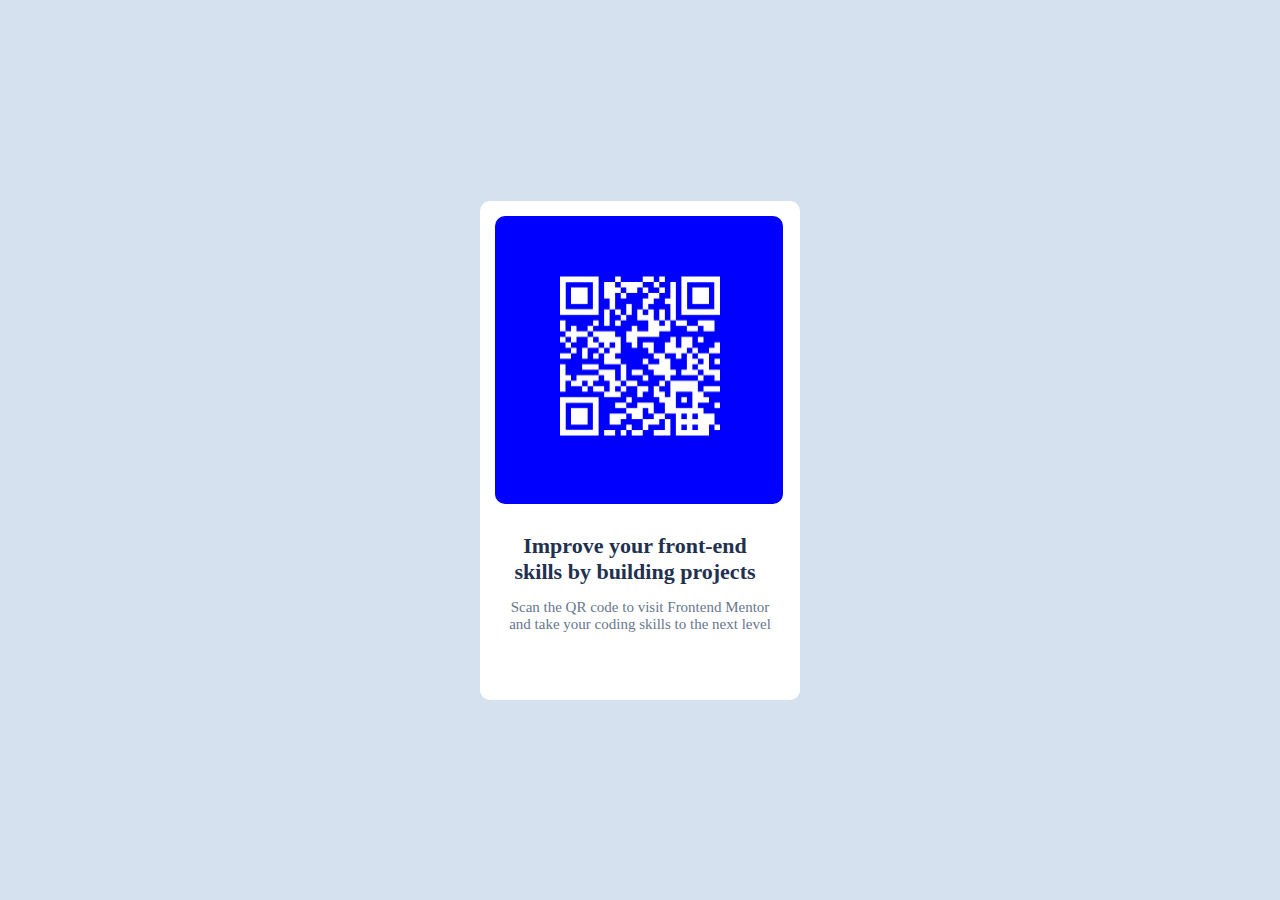
<file: index.html>
<!DOCTYPE html>
<html lang="en">
<head>
    <meta charset="UTF-8">
    <meta name="viewport" content="width=device-width, initial-scale=1.0">
    <link rel="stylesheet" href="style.css">
    <title>Challenge 1 : QR</title>
</head>
<body>
    <div class="kotak">
        <div class="kotak2">
            <img src="QR.png" alt="QR Image">
        </div>
        <h4>Improve your front-end <br>skills by building projects</h4>
        <p>Scan the QR code to visit Frontend Mentor <br>and take your coding skills to the next level</p>
    </div>
</body>
</html>
</file>
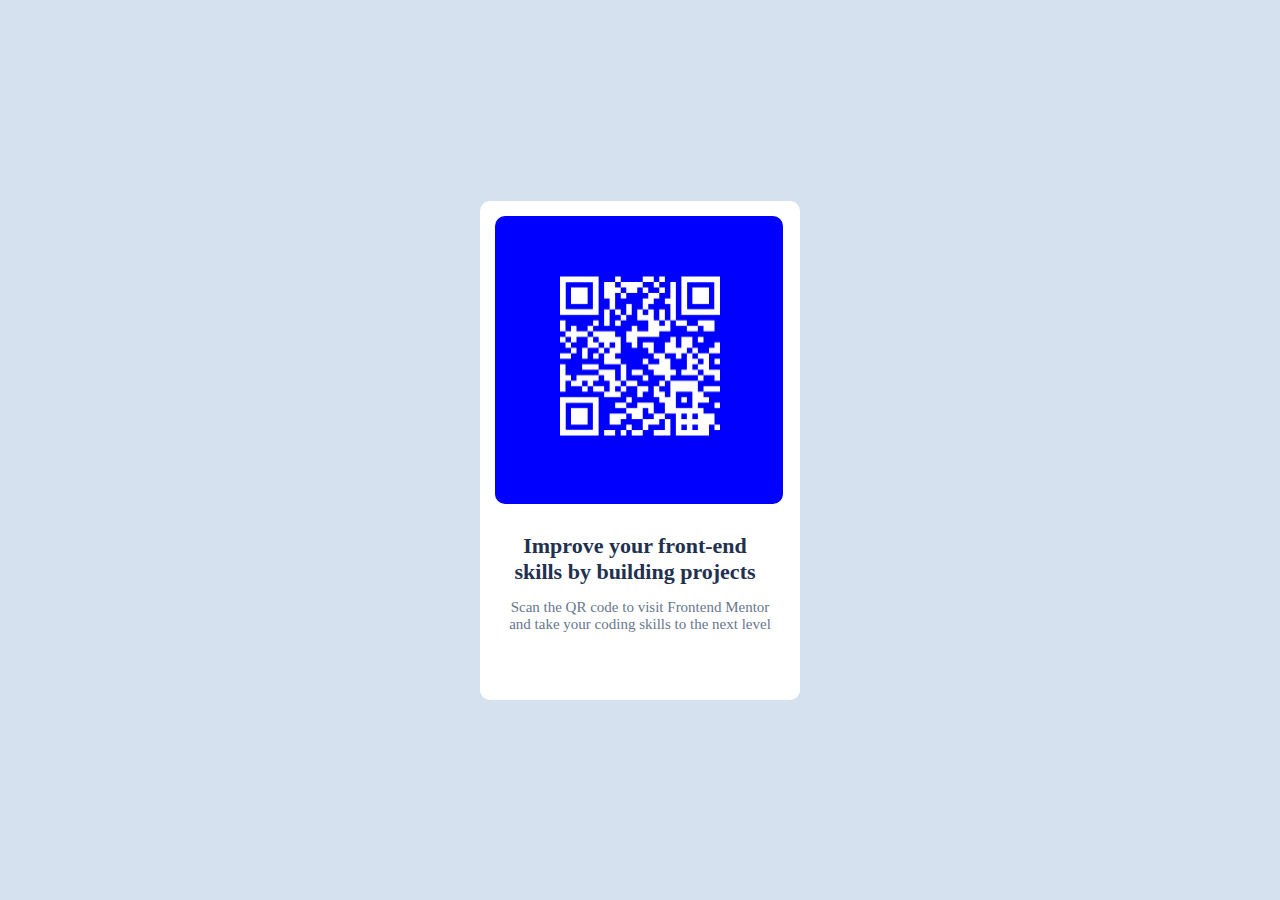
<file: qr-code-component-figma/index.html>
<!DOCTYPE html>
<html lang="en">
<head>
    <meta charset="UTF-8">
    <meta name="viewport" content="width=device-width, initial-scale=1.0">
    <link rel="stylesheet" href="style.css">
    <title>Challenge 1 : QR</title>
</head>
<body>
    <div class="kotak">
        <div class="kotak2">
            <img src="images/QR.png" alt="QR Image">
        </div>
        <h4>Improve your front-end <br>skills by building projects</h4>
        <p>Scan the QR code to visit Frontend Mentor <br>and take your coding skills to the next level</p>
    </div>
</body>
</html>
</file>
<file: style.css>
body {
    background-color: #D5E1EF;
    margin: 0px;
    display: flex;
    height: 100vh;
    justify-content: center; /*horizontal center*/
    align-items: center; /*vertical center*/
}

.kotak {
    background-color: #ffff;
    width: 320px;
    height: 499px;
    align-items: center;
    border-radius: 10px;
}

.kotak2 {
    background-color:blue;
    width: 288px;
    height: 288px;
    justify-content: center;
    align-items: center;
    border-radius: 10px;
    margin-left: 15px;
    margin-right: 15px;
    margin-top: 15px;
}

.kotak2 img {
    width: 160px;
    height: 160px;
    justify-content: center;
    align-items: center;
    margin-top: 60px;
    margin-left: 65px;
    margin-right: 60px;
    margin-bottom: 60px;
}

.kotak h4{
    font-size: 22px;
    font-family: Cambria, Cochin, Georgia, Times, 'Times New Roman', serif;
    color: #1f314f;
    text-align: center;
    padding-bottom: 10px;
    padding-right: 10px;
    padding-bottom: 0px;;
}

.kotak p {
    font-size: 15px;
    font-family: Cambria, Cochin, Georgia, Times, 'Times New Roman', serif;
    text-align: center;
    color: #68778d;
    margin-top: -15px;
}

/*TAMPILAN DEKSTOP
@media screen and(min-width: 769px) {
    .kotak-wrapper {
        display: flex;
        justify-content: space-between;
    }

    .kotak {
        width: 100%;
    }
}

/*TAMPILAN MOBILE
@media screen and(min-width: 768px) {
    .kotak-wrapper{
        display: block;
    }

    .kotak{
         width: 30%;
    }
}
</file>
<file: qr-code-component-figma/style.css>
body {
    background-color: #D5E1EF;
    margin: 0px;
    display: flex;
    height: 100vh;
    justify-content: center; /*horizontal center*/
    align-items: center; /*vertical center*/
}

.kotak {
    background-color: #ffff;
    width: 320px;
    height: 499px;
    align-items: center;
    border-radius: 10px;
}

.kotak2 {
    background-color:blue;
    width: 288px;
    height: 288px;
    justify-content: center;
    align-items: center;
    border-radius: 10px;
    margin-left: 15px;
    margin-right: 15px;
    margin-top: 15px;
}

.kotak2 img {
    width: 160px;
    height: 160px;
    justify-content: center;
    align-items: center;
    margin-top: 60px;
    margin-left: 65px;
    margin-right: 60px;
    margin-bottom: 60px;
}

.kotak h4{
    font-size: 22px;
    font-family: Cambria, Cochin, Georgia, Times, 'Times New Roman', serif;
    color: #1f314f;
    text-align: center;
    padding-bottom: 10px;
    padding-right: 10px;
    padding-bottom: 0px;;
}

.kotak p {
    font-size: 15px;
    font-family: Cambria, Cochin, Georgia, Times, 'Times New Roman', serif;
    text-align: center;
    color: #68778d;
    margin-top: -15px;
}

/*TAMPILAN DEKSTOP
@media screen and(min-width: 769px) {
    .kotak-wrapper {
        display: flex;
        justify-content: space-between;
    }

    .kotak {
        width: 100%;
    }
}

/*TAMPILAN MOBILE
@media screen and(min-width: 768px) {
    .kotak-wrapper{
        display: block;
    }

    .kotak{
         width: 30%;
    }
}
</file>
